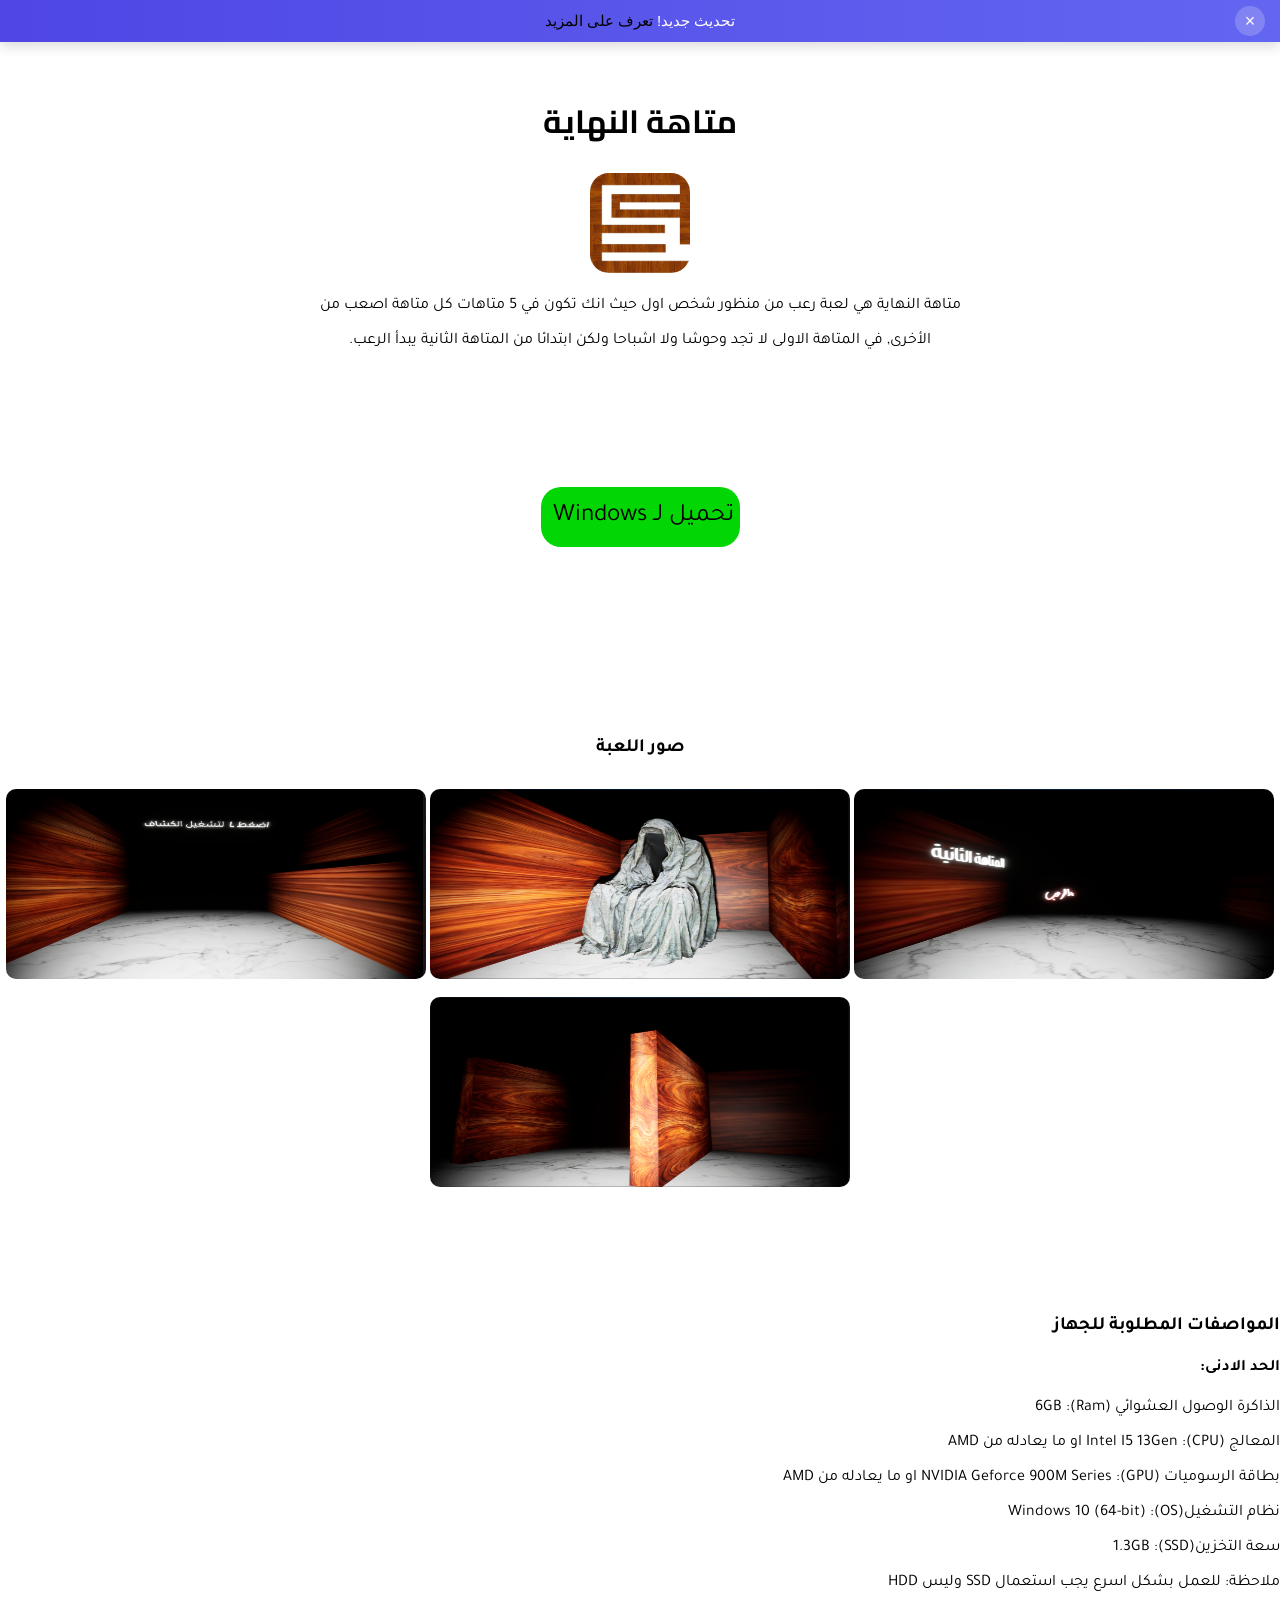
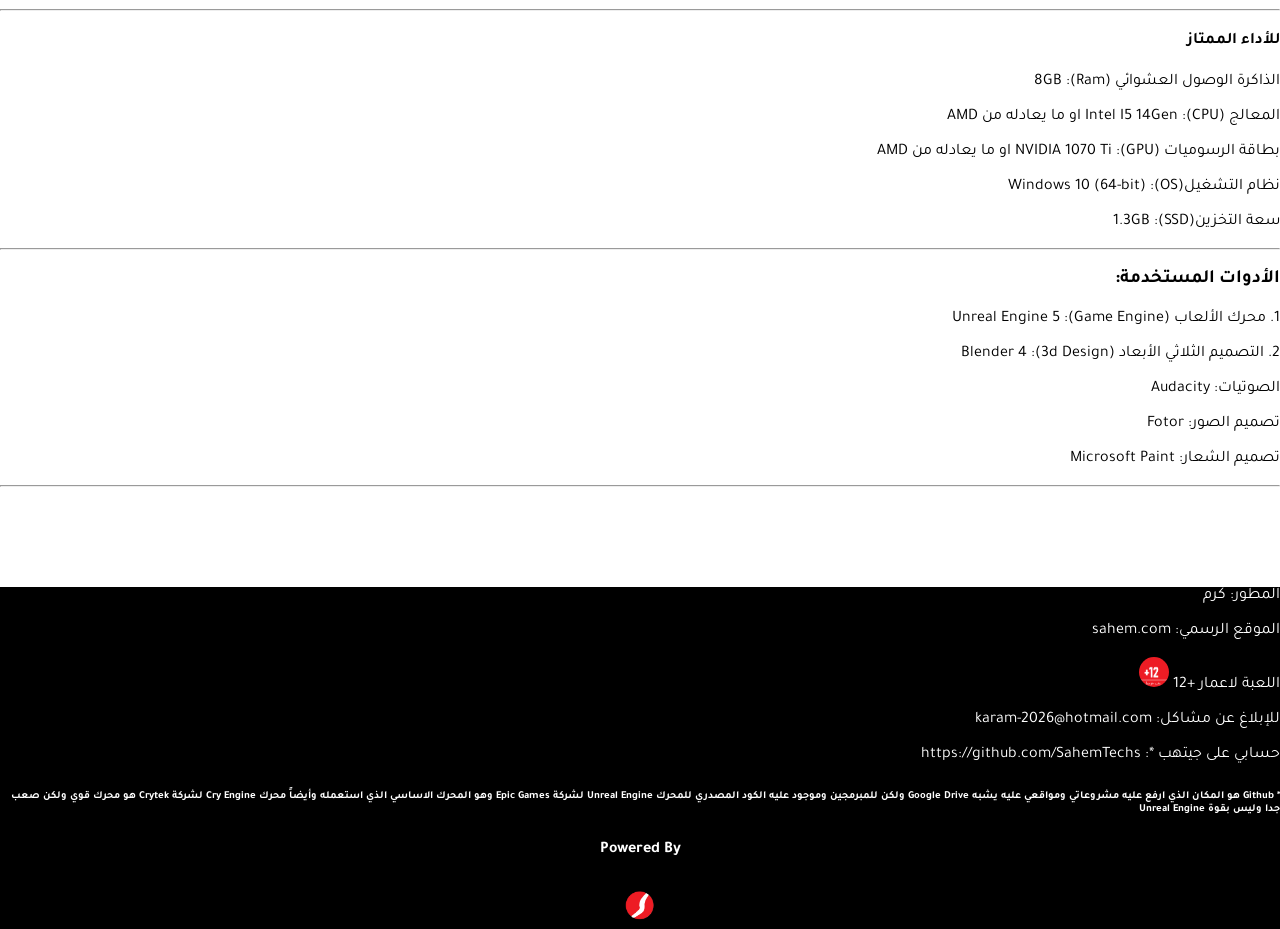
<file: index.html>
<!DOCTYPE html>
<html lang="en">
<head>
    <meta charset="UTF-8">
    <meta name="description" content="متاهة النهاية هي لعبة رعب عربية من تطوير كرم اللعبة بسيطة في الجزء الأول سهل ولا اشباح فيه ولكن انتظروا الجزء الثاني فهو البداية الحقيقية">
    <link rel="icon" href="logos/Matahat_Al_Nihaya.png">
    <meta name="viewport" content="width=device-width, initial-scale=1.0">
    <link rel="stylesheet" href="style.css">
    <title>لعبة متاهة النهاية</title>
</head>
<body>
    <div class="top-note" id="topNote">
  <span class="note-text">تحديث جديد! <a href="update.html">تعرف على المزيد</a></span>
  <button class="close-btn" onclick="closeNote()">×</button>
</div>
    <div class="page-content">
            <center>
        <h1 class="gamename">متاهة النهاية</h1>
        <img class="logo-img" src="logos/Matahat_Al_Nihaya.png" alt="Game Logo">
    </center>
    <div class="divheader">
            <center>
        <p>متاهة النهاية هي لعبة رعب من منظور شخص اول حيث انك تكون في 5 متاهات كل متاهة اصعب من</p>
        <p>.الأخرى, في المتاهة الاولى لا تجد وحوشا ولا اشباحا ولكن ابتدائا من المتاهة الثانية يبدأ الرعب</p>
        <a href="https://www.mediafire.com/file/edk7163ugos5zup/MatahatAlNiahaya_ReadyToPlay.rar/file"><Button class="btn-down" dir="rtl">تحميل لـ Windows <img </Button></a>
    </center>
    <div class="game-imgs">
        <center><h3>صور اللعبة</h3></center>
        <center>
        <img src="images/1.png" alt="img 1">
        <img src="images/2.png" alt="img 2">
        <img src="images/3.png" alt="img 3">
        <img src="images/4.png" alt="img 4">
        </center>
    </div>

    <div class="com-rate">
        <h3 dir="rtl">المواصفات المطلوبة للجهاز</h3>
        <h4 dir="rtl">الحد الادنى:</h4>
        <p dir="rtl">الذاكرة الوصول العشوائي (Ram):     6GB</p>
        <p dir="rtl">المعالج (CPU):     Intel I5 13Gen  او ما يعادله من AMD</p>
        <p dir="rtl">بطاقة الرسوميات (GPU): NVIDIA Geforce 900M Series او ما يعادله من AMD</p>
        <p dir="rtl">نظام التشغيل(OS): Windows 10 (64-bit)</p>
        <p dir="rtl">سعة التخزين(SSD): 1.3GB</p>
        <p dir="rtl">ملاحظة: للعمل بشكل اسرع يجب استعمال SSD وليس HDD</p>
        <hr>
        <h4 dir="rtl">للأداء الممتاز</h4>
        <p dir="rtl">الذاكرة الوصول العشوائي (Ram):     8GB</p>
        <p dir="rtl">المعالج (CPU):     Intel I5 14Gen  او ما يعادله من AMD</p>
        <p dir="rtl">بطاقة الرسوميات (GPU):  NVIDIA 1070 Ti او ما يعادله من AMD</p>
        <p dir="rtl">نظام التشغيل(OS): Windows 10 (64-bit)</p>
        <p dir="rtl">سعة التخزين(SSD): 1.3GB</p>
    </div>
    <hr>
    <h3 dir="auto">الأدوات المستخدمة:</h3>
    <p dir="auto">1. محرك الألعاب (Game Engine): Unreal Engine 5</p>
    <p dir="auto">2. التصميم الثلاثي الأبعاد (3d Design): Blender 4</p>
    <p dir="auto">الصوتيات: Audacity</p>
    <p dir="auto">تصميم الصور: Fotor</p>
    <p dir="auto">تصميم الشعار: Microsoft Paint</p>
    <hr>
    <div class="inf">
        <p dir="rtl">المطور: كرم </p>
        <p dir="rtl">الموقع الرسمي: sahem.com</p>
        <p dir="auto">اللعبة لاعمار +12 <img class="AgeRating1" src="logos/AgeRating.png" alt="AgeRating"></p>
        <p dir="auto">للإبلاغ عن مشاكل: karam-2026@hotmail.com</p>
        <p dir="rtl"> حسابي على جيتهب *: https://github.com/SahemTechs <h6 dir="rtl">* Github هو المكان الذي ارفع عليه مشروعاتي ومواقعي عليه يشبه Google Drive ولكن للمبرمجين وموجود عليه الكود المصدري للمحرك Unreal Engine  لشركة Epic Games وهو المحرك الاساسي الذي استعمله وأيضاً محرك Cry Engine لشركة Crytek هو محرك قوي ولكن صعب جدا وليس بقوة Unreal Engine </h6></p>
        <center>
            <h4 class="PS-L">Powered By</h4> <img class="Sahem-logo" src="logos/sahem small.png" alt="sahem">
        </center>
    </div>
    </div>
        </div>
        <script>
            function closeNote() {
  const note = document.getElementById("topNote");
  note.style.opacity = "0";
  note.style.transform = "translateY(-100%)";

  setTimeout(() => {
    note.style.display = "none";
  }, 300);
}
        </script>
</body>
</html>
</file>
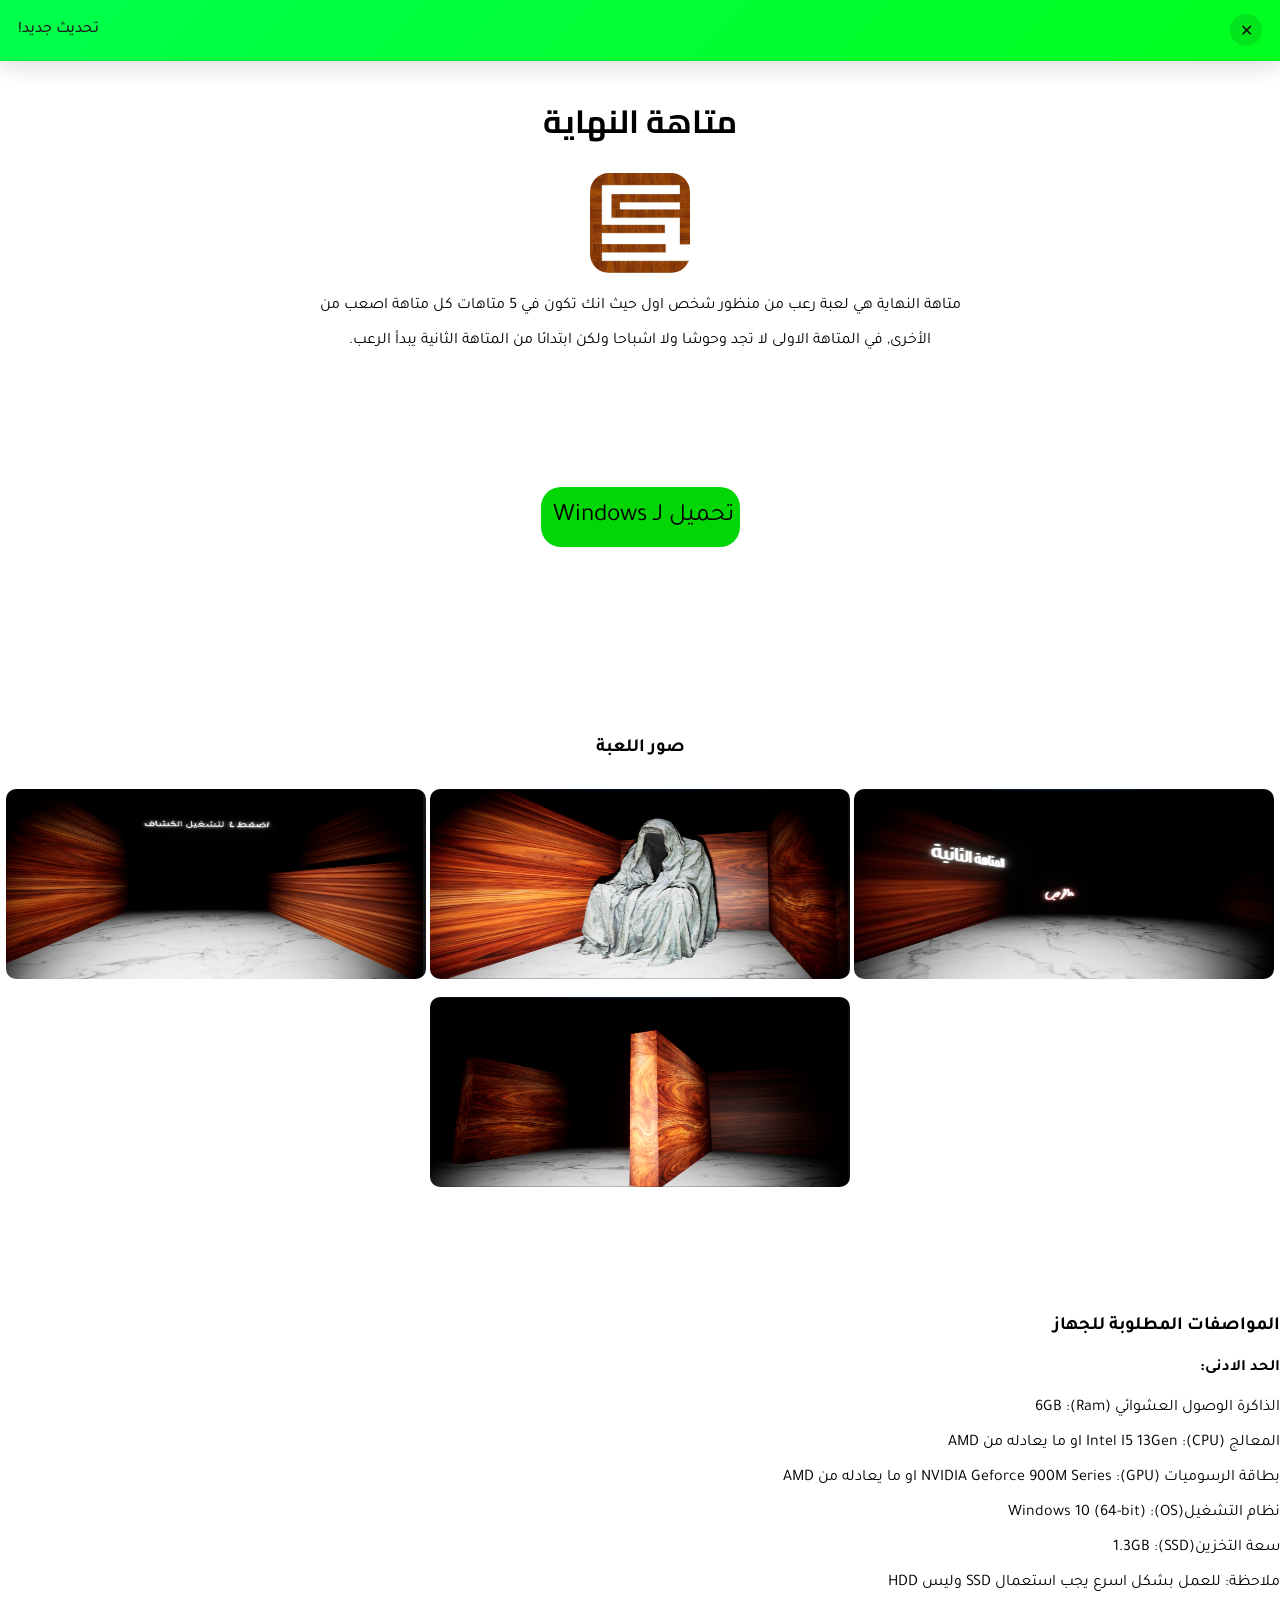
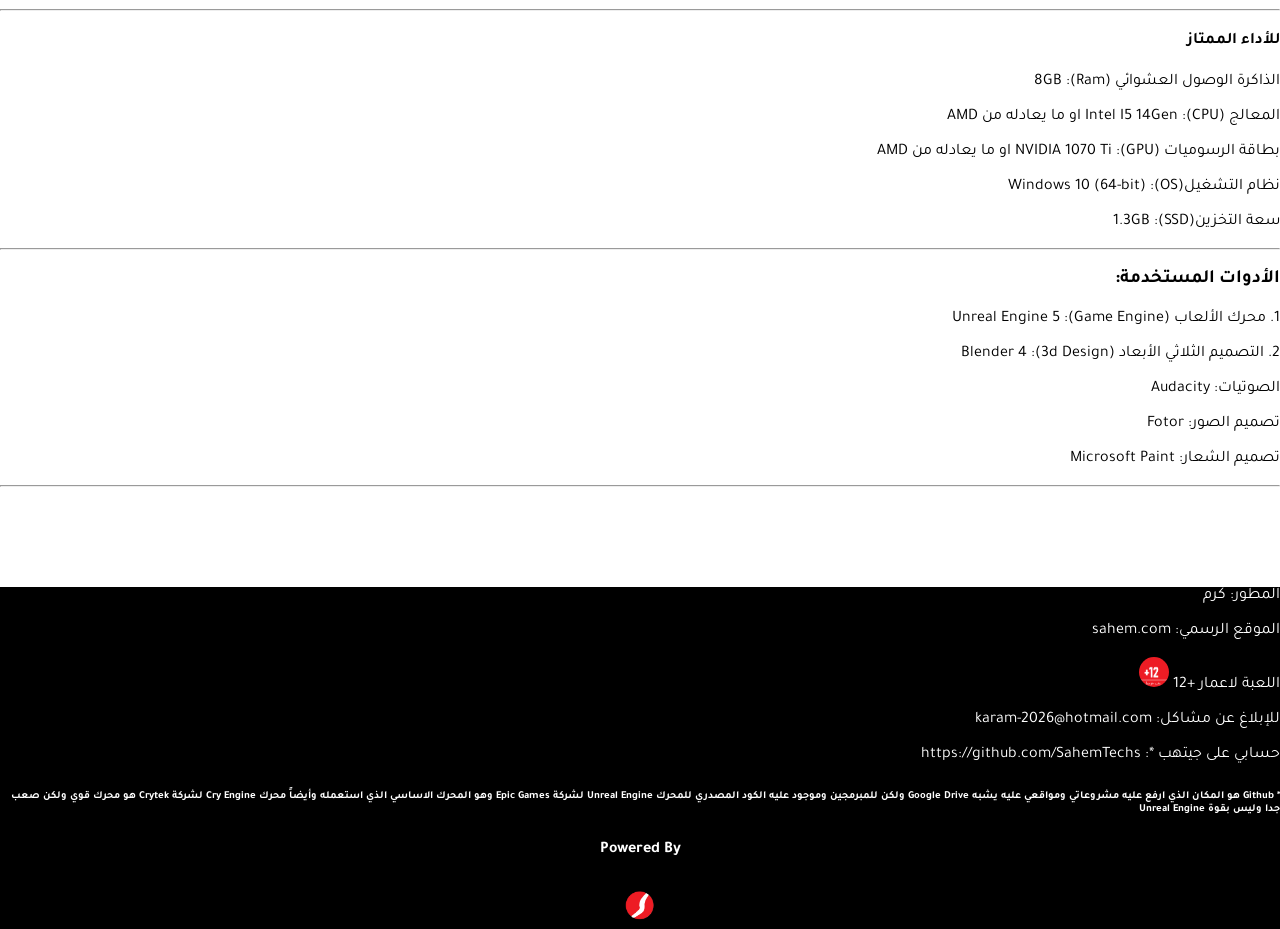
<file: links.html>
<!DOCTYPE html>
<html lang="en">
<head>
    <meta charset="UTF-8">
    <meta name="description" content="متاهة النهاية هي لعبة رعب عربية من تطوير كرم اللعبة بسيطة في الجزء الأول سهل ولا اشباح فيه ولكن انتظروا الجزء الثاني فهو البداية الحقيقية">
    <link rel="icon" href="logos/Matahat_Al_Nihaya.png">
    <meta name="viewport" content="width=device-width, initial-scale=1.0">
    <link rel="stylesheet" href="style.css">
    <title>لعبة متاهة النهاية</title>
</head>
<body>
    <div id="topMessage" class="top-banner">
  <div class="top-banner__content">
    <span dir="rtl">تحديث جديد!</span>
  </div>

  <button class="top-banner__close" onclick="closeMessage()">✕</button>
    </div>

    <div class="page-content">
            <center>
        <h1 class="gamename">متاهة النهاية</h1>
        <img class="logo-img" src="logos/Matahat_Al_Nihaya.png" alt="Game Logo">
    </center>
    <div class="divheader">
            <center>
        <p>متاهة النهاية هي لعبة رعب من منظور شخص اول حيث انك تكون في 5 متاهات كل متاهة اصعب من</p>
        <p>.الأخرى, في المتاهة الاولى لا تجد وحوشا ولا اشباحا ولكن ابتدائا من المتاهة الثانية يبدأ الرعب</p>
        <a href="https://www.mediafire.com/file/glpf9wiz5o3zq43/MatahatAlNiahaya_ReadyToPlay.rar/file"><Button class="btn-down" dir="rtl">تحميل لـ Windows <img </Button></a>
    </center>
    <div class="game-imgs">
        <center><h3>صور اللعبة</h3></center>
        <center>
        <img src="images/1.png" alt="img 1">
        <img src="images/2.png" alt="img 2">
        <img src="images/3.png" alt="img 3">
        <img src="images/4.png" alt="img 4">
        </center>
    </div>

    <div class="com-rate">
        <h3 dir="rtl">المواصفات المطلوبة للجهاز</h3>
        <h4 dir="rtl">الحد الادنى:</h4>
        <p dir="rtl">الذاكرة الوصول العشوائي (Ram):     6GB</p>
        <p dir="rtl">المعالج (CPU):     Intel I5 13Gen  او ما يعادله من AMD</p>
        <p dir="rtl">بطاقة الرسوميات (GPU): NVIDIA Geforce 900M Series او ما يعادله من AMD</p>
        <p dir="rtl">نظام التشغيل(OS): Windows 10 (64-bit)</p>
        <p dir="rtl">سعة التخزين(SSD): 1.3GB</p>
        <p dir="rtl">ملاحظة: للعمل بشكل اسرع يجب استعمال SSD وليس HDD</p>
        <hr>
        <h4 dir="rtl">للأداء الممتاز</h4>
        <p dir="rtl">الذاكرة الوصول العشوائي (Ram):     8GB</p>
        <p dir="rtl">المعالج (CPU):     Intel I5 14Gen  او ما يعادله من AMD</p>
        <p dir="rtl">بطاقة الرسوميات (GPU):  NVIDIA 1070 Ti او ما يعادله من AMD</p>
        <p dir="rtl">نظام التشغيل(OS): Windows 10 (64-bit)</p>
        <p dir="rtl">سعة التخزين(SSD): 1.3GB</p>
    </div>
    <hr>
    <h3 dir="auto">الأدوات المستخدمة:</h3>
    <p dir="auto">1. محرك الألعاب (Game Engine): Unreal Engine 5</p>
    <p dir="auto">2. التصميم الثلاثي الأبعاد (3d Design): Blender 4</p>
    <p dir="auto">الصوتيات: Audacity</p>
    <p dir="auto">تصميم الصور: Fotor</p>
    <p dir="auto">تصميم الشعار: Microsoft Paint</p>
    <hr>
    <div class="inf">
        <p dir="rtl">المطور: كرم </p>
        <p dir="rtl">الموقع الرسمي: sahem.com</p>
        <p dir="auto">اللعبة لاعمار +12 <img class="AgeRating1" src="logos/AgeRating.png" alt="AgeRating"></p>
        <p dir="auto">للإبلاغ عن مشاكل: karam-2026@hotmail.com</p>
        <p dir="rtl"> حسابي على جيتهب *: https://github.com/SahemTechs <h6 dir="rtl">* Github هو المكان الذي ارفع عليه مشروعاتي ومواقعي عليه يشبه Google Drive ولكن للمبرمجين وموجود عليه الكود المصدري للمحرك Unreal Engine  لشركة Epic Games وهو المحرك الاساسي الذي استعمله وأيضاً محرك Cry Engine لشركة Crytek هو محرك قوي ولكن صعب جدا وليس بقوة Unreal Engine </h6></p>
        <center>
            <h4 class="PS-L">Powered By</h4> <img class="Sahem-logo" src="logos/sahem small.png" alt="sahem">
        </center>
    </div>
    </div>
        </div>
        <script>
function closeMessage() {
  const el = document.getElementById("topMessage");

  el.style.transform = "translateY(-100%)";
  el.style.opacity = "0";
  el.style.transition = "0.3s ease";

  setTimeout(() => {
    el.style.display = "none";
  }, 300);
}
</script>
</body>
</html>
</file>
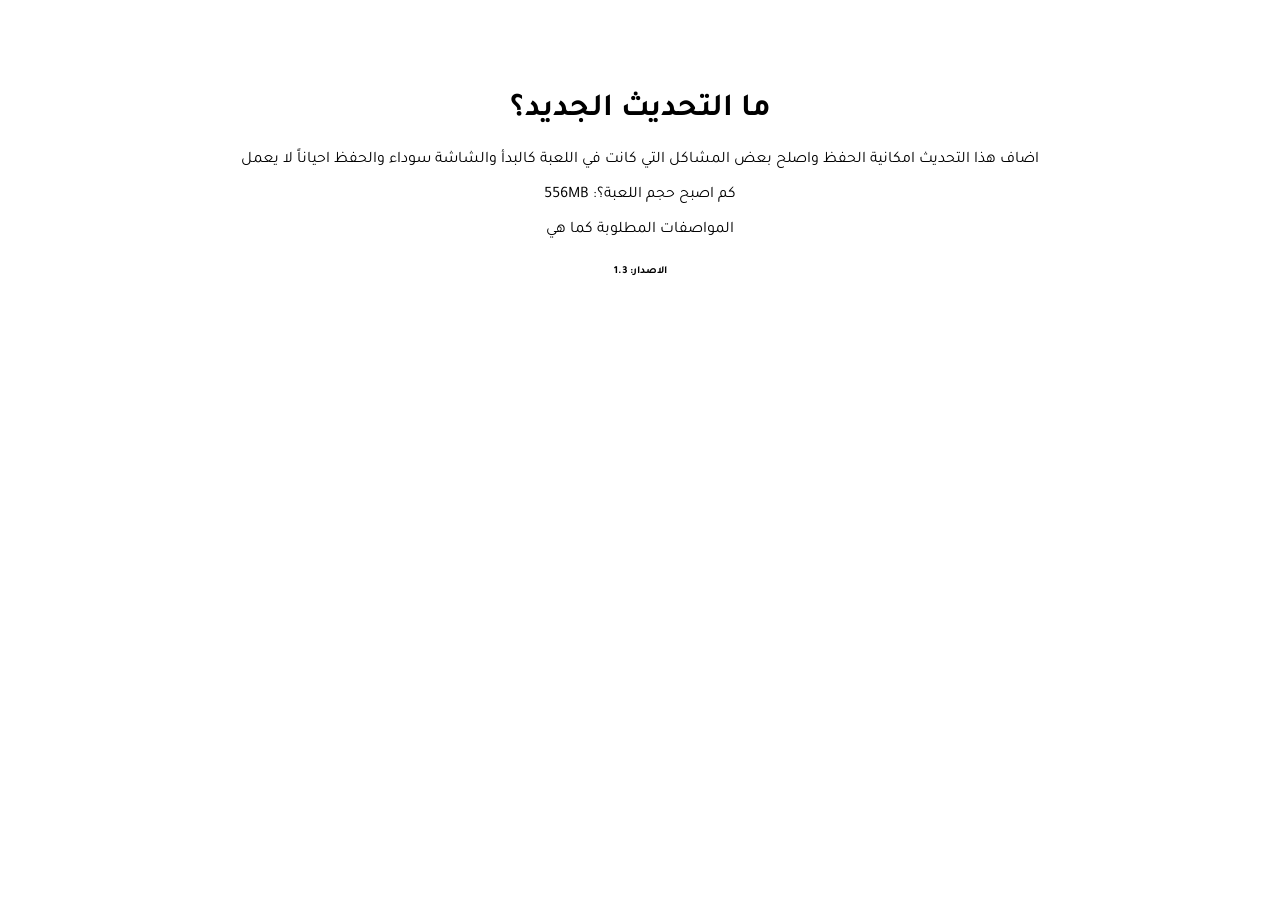
<file: update.html>
<!DOCTYPE html>
<html lang="en">
<head>
    <meta charset="UTF-8">
    <link rel="icon" href="logos/Matahat_Al_Nihaya.png">
    <meta name="viewport" content="width=device-width, initial-scale=1.0">
    <title>التحديث الجديد - متاهة النهاية</title>
    <link rel="stylesheet" href="style.css">
</head>
<body>
    <center><h1>ما التحديث الجديد؟</h1></center>
    <center>
        <p>اضاف هذا التحديث امكانية الحفظ واصلح بعض المشاكل التي كانت في اللعبة كالبدأ والشاشة سوداء والحفظ احياناً لا يعمل</p>
        <p dir="auto">كم اصبح حجم اللعبة؟: 556MB</p>
        <p>المواصفات المطلوبة كما هي</p>
        <h6>الاصدار: 1.3</h6>
    </center>
</body>
</html>
</file>
<file: style.css>
@import url('https://fonts.googleapis.com/css2?family=Tajawal:wght@200;300;400;500;700;800;900&display=swap');
@import url('https://fonts.googleapis.com/css2?family=Cairo:wght@200..1000&family=Tajawal:wght@200;300;400;500;700;800;900&display=swap');

.divheader{
  font-family: "Tajawal", sans-serif;
}

a{
    text-decoration: none;
    color: black;
}

.logo-img{
    width: 100px;
    height: 100px;
    border-radius: 19px;
}

.btn-down{
    font-family: "Tajawal", sans-serif;
    margin-top: 120px;
    font-size: 25px;
    border-radius: 20px;
    height: 60px;
    background-color: rgb(2, 215, 5);
    border: rgb(0, 0, 0);
}

.btn-down:hover{
    cursor: pointer;
    margin-top: 119px;
}

.another-os{
    margin-top: 70px;
}

.soon-1{
    color: rgb(247, 251, 13);
}

.l1{
    background-color: rgb(255, 255, 255);
}

.AgeRating{
    height: 25px;
    width: 25px;
    border-radius: 15px;
}

.com-rate{
    margin-top: 120px;
}

.inf{
    background-color: black;
    color: white;
    margin-top: 100px;
}

.AgeRating1{
    margin-left: 30px;
    width: 30px;
    height: 30px;
    border-radius: 15px;
}

.Sahem-logo{
    width: 30px;
    height: 30px;
    margin-top: 10px;
}

.PS-L{
    margin-top: 20px;
}

.game-imgs{
    margin-top: 190px;
}

.game-imgs img{
    border-radius: 10px;
    margin-top: 10px;
    width: 420px;
    height: 190px;
}

.gamename{
  font-family: "Cairo", sans-serif;
}

.githubacc{
    color: white;
}

* {
  box-sizing: border-box;
}

body {
  margin: 0;
  padding-top: 70px; /* مهم جداً */
  font-family: "Tajawal", sans-serif;
}

/* الشريط */
.top-banner {
  position: fixed;
  top: 0;
  left: 0;
  right: 0;

  display: flex;
  justify-content: space-between;
  align-items: center;

  padding: 14px 18px;

  background: linear-gradient(135deg, #00ff4c, #00ff1e);
  color: #1f1f1f;

  box-shadow: 0 8px 20px rgba(0,0,0,0.12);
  z-index: 9999;

  backdrop-filter: blur(10px);

  border-bottom: 1px solid rgba(0,0,0,0.08);

  animation: slideDown 0.35s ease;
}

/* النص */
.top-banner__content {
  display: flex;
  gap: 8px;
  align-items: center;
  font-weight: 500;
}

/* زر الإغلاق */
.top-banner__close {
  width: 32px;
  height: 32px;

  border: none;
  border-radius: 50%;

  cursor: pointer;

  background: rgba(0,0,0,0.1);
  color: #111;

  font-size: 16px;

  transition: 0.2s;
}

.top-banner__close:hover {
  background: rgba(0,0,0,0.2);
  transform: scale(1.05);
}

/* حركة دخول ناعمة */
@keyframes slideDown {
  from {
    transform: translateY(-100%);
    opacity: 0;
  }
  to {
    transform: translateY(0);
    opacity: 1;
  }
}

.top-note {
  position: fixed;
  top: 0;
  left: 0;
  width: 100%;
  background: linear-gradient(90deg, #4f46e5, #6366f1);
  color: white;
  padding: 12px 40px;
  display: flex;
  align-items: center;
  justify-content: center;
  font-family: Arial, sans-serif;
  box-shadow: 0 4px 12px rgba(0,0,0,0.15);
  z-index: 9999;
  transition: all 0.3s ease;
}

.note-text {
  text-align: center;
  flex: 1;
  font-size: 15px;
}

.close-btn {
  position: absolute;
  right: 15px;
  background: rgba(255,255,255,0.2);
  border: none;
  color: white;
  font-size: 18px;
  width: 30px;
  height: 30px;
  border-radius: 50%;
  cursor: pointer;
  transition: 0.2s;
}

.close-btn:hover {
  background: rgba(255,255,255,0.35);
  transform: scale(1.1);
}
</file>
